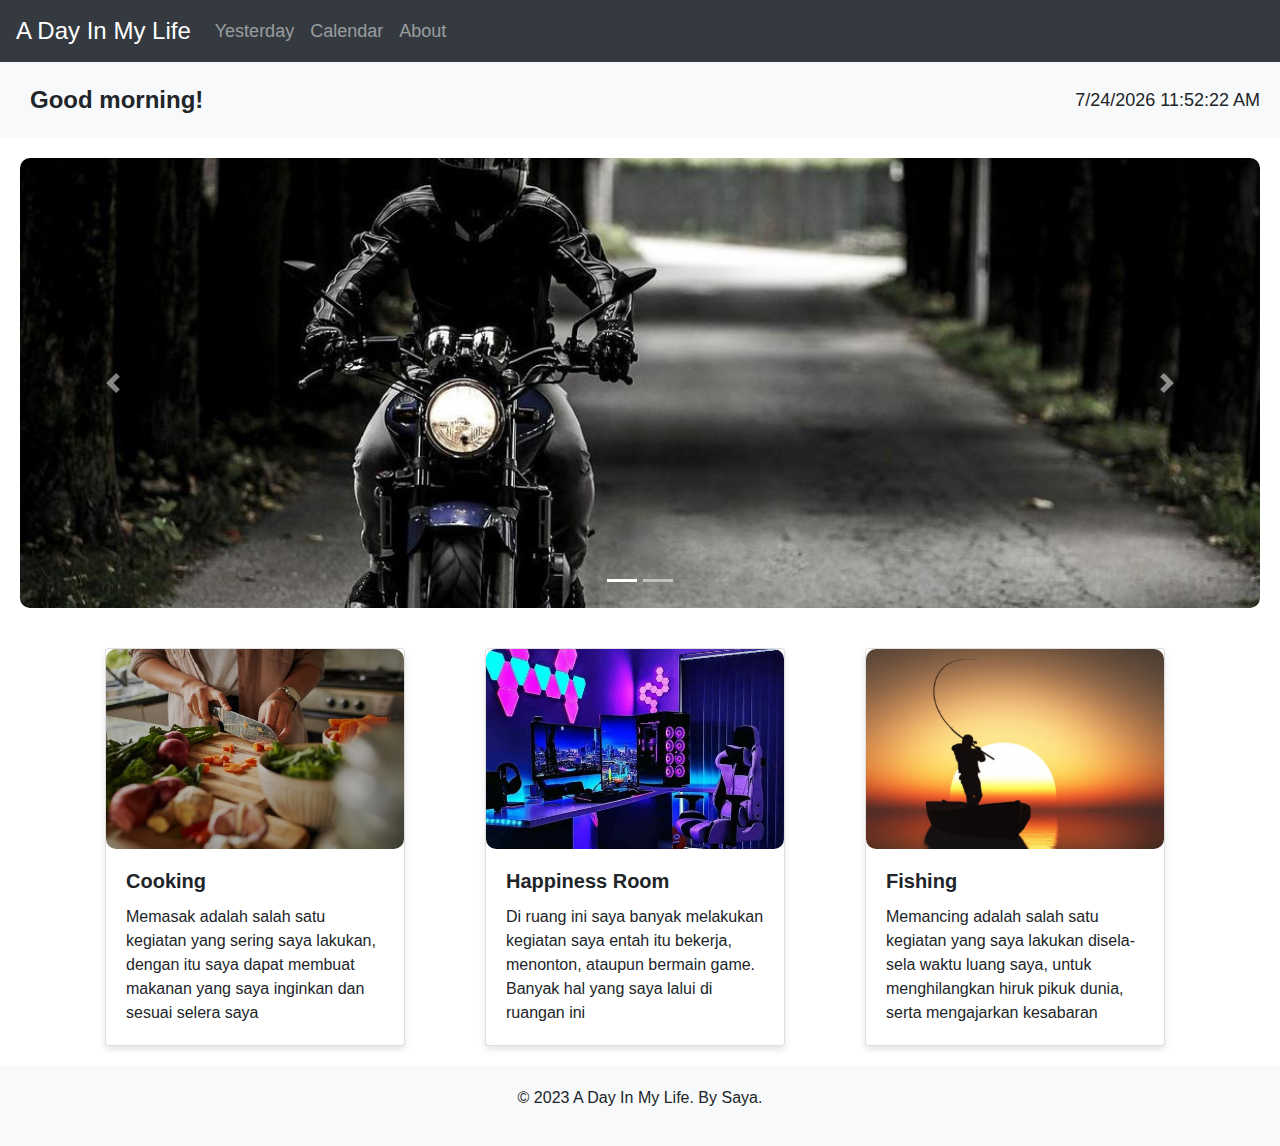
<file: index.html>
<!DOCTYPE html>
<html lang="en">

<head>
  <meta charset="UTF-8">
  <meta name="viewport" content="width=device-width, initial-scale=1.0">
  <title>A Day In My Life - Dashboard</title>
  <!-- CDN Bootstrap -->
  <link rel="stylesheet" href="https://stackpath.bootstrapcdn.com/bootstrap/4.5.0/css/bootstrap.min.css">
  
  <link rel="stylesheet" href="styles.css">
  <style>
    .card-img-top {
      width: 100%;
      height: 200px;
      object-fit: cover;
      border-radius: 10px;
    }
  </style>
</head>

<body> 
  <!-- Membuat Navbar -->
  <nav class="navbar navbar-expand-lg navbar-dark bg-dark">
    <a class="navbar-brand" href="#">A Day In My Life</a>
    <div class="collapse navbar-collapse" id="navbarNav">
      <ul class="navbar-nav">
        <li class="nav-item">
          <a class="nav-link" href="#">Yesterday</a>
        </li>
        <li class="nav-item">
          <a class="nav-link" href="#">Calendar</a>
        </li>
        <li class="nav-item">
          <a class="nav-link" href="#">About</a>
        </li>
      </ul>
    </div>
  </nav>

  <!-- Membuat Header -->
  <div class="header">
    <div class="header-left">
      <div class="greeting" id="greeting"></div>
    </div>
    <div class="header-right">
      <div class="date-time" id="date-time"></div>
    </div>
  </div>

   <!-- Membuat Carousel -->
  <div id="carouselExampleIndicators" class="carousel slide" data-ride="carousel">
    <ol class="carousel-indicators">
      <li data-target="#carouselExampleIndicators" data-slide-to="0" class="active"></li>
      <li data-target="#carouselExampleIndicators" data-slide-to="1"></li>
      
    </ol>
    <div class="carousel-inner">
      <div class="carousel-item active">
        <img src="motor.jpg" class="d-block w-100" alt="Image 1">
      </div>
      <div class="carousel-item">
        <img src="mancing.jpeg" class="d-block w-100" alt="Image 2">
      </div>
      <div class="carousel-item">
        <img src="ruang.jpg" class="d-block w-100" alt="Image 3">
      </div>
      <div class="carousel-item">
        <img src="masak.jpeg" class="d-block w-100" alt="Image 4">
      </div>
    
    </div>
    <a class="carousel-control-prev" href="#carouselExampleIndicators" role="button" data-slide="prev">
      <span class="carousel-control-prev-icon" aria-hidden="true"></span>
      <span class="sr-only">Previous</span>
    </a>
    <a class="carousel-control-next" href="#carouselExampleIndicators" role="button" data-slide="next">
      <span class="carousel-control-next-icon" aria-hidden="true"></span>
      <span class="sr-only">Next</span>
    </a>
  </div>

   <!-- Membuat Card Section -->
  <div class="container">
    <div class="row">
      <div class="col-md-4">
        <div class="card">
          <img src="masak.jpeg" class="card-img-top" alt="Card Image 1">
          <div class="card-body">
            <h5 class="card-title">Cooking</h5>
            <p class="card-text">Memasak adalah salah satu kegiatan yang sering saya lakukan, dengan itu saya dapat membuat makanan yang saya inginkan dan sesuai selera saya</p>
          </div>
        </div>
      </div>
      <div class="col-md-4">
        <div class="card">
          <img src="ruang.jpg" class="card-img-top" alt="Card Image 2">
          <div class="card-body">
            <h5 class="card-title">Happiness Room</h5>
            <p class="card-text">Di ruang ini saya banyak melakukan kegiatan saya entah itu bekerja, menonton, ataupun bermain game. Banyak hal yang saya lalui di ruangan ini</p>
          </div>
        </div>
      </div>
      <div class="col-md-4">
        <div class="card">
          <img src="mancing.jpeg" class="card-img-top" alt="Card Image 3">
          <div class="card-body">
            <h5 class="card-title">Fishing</h5>
            <p class="card-text">Memancing adalah salah satu kegiatan yang saya lakukan disela-sela waktu luang saya, untuk menghilangkan hiruk pikuk dunia, serta mengajarkan kesabaran</p>
          </div>
        </div>
      </div>
    </div>
  </div>

  <!-- Membuat Footer -->
  <footer class="footer">
    <p>&copy; 2023 A Day In My Life. By Saya.</p>
  </footer>

  <!-- JavaScript CDN Bootstrap -->
  <script src="https://code.jquery.com/jquery-3.5.1.slim.min.js"></script>
  <script src="https://cdn.jsdelivr.net/npm/@popperjs/core@2.5.4/dist/umd/popper.min.js"></script>
  <script src="https://stackpath.bootstrapcdn.com/bootstrap/4.5.0/js/bootstrap.min.js"></script>
  <script src="index.js"></script>
</body>

</html>
</file>
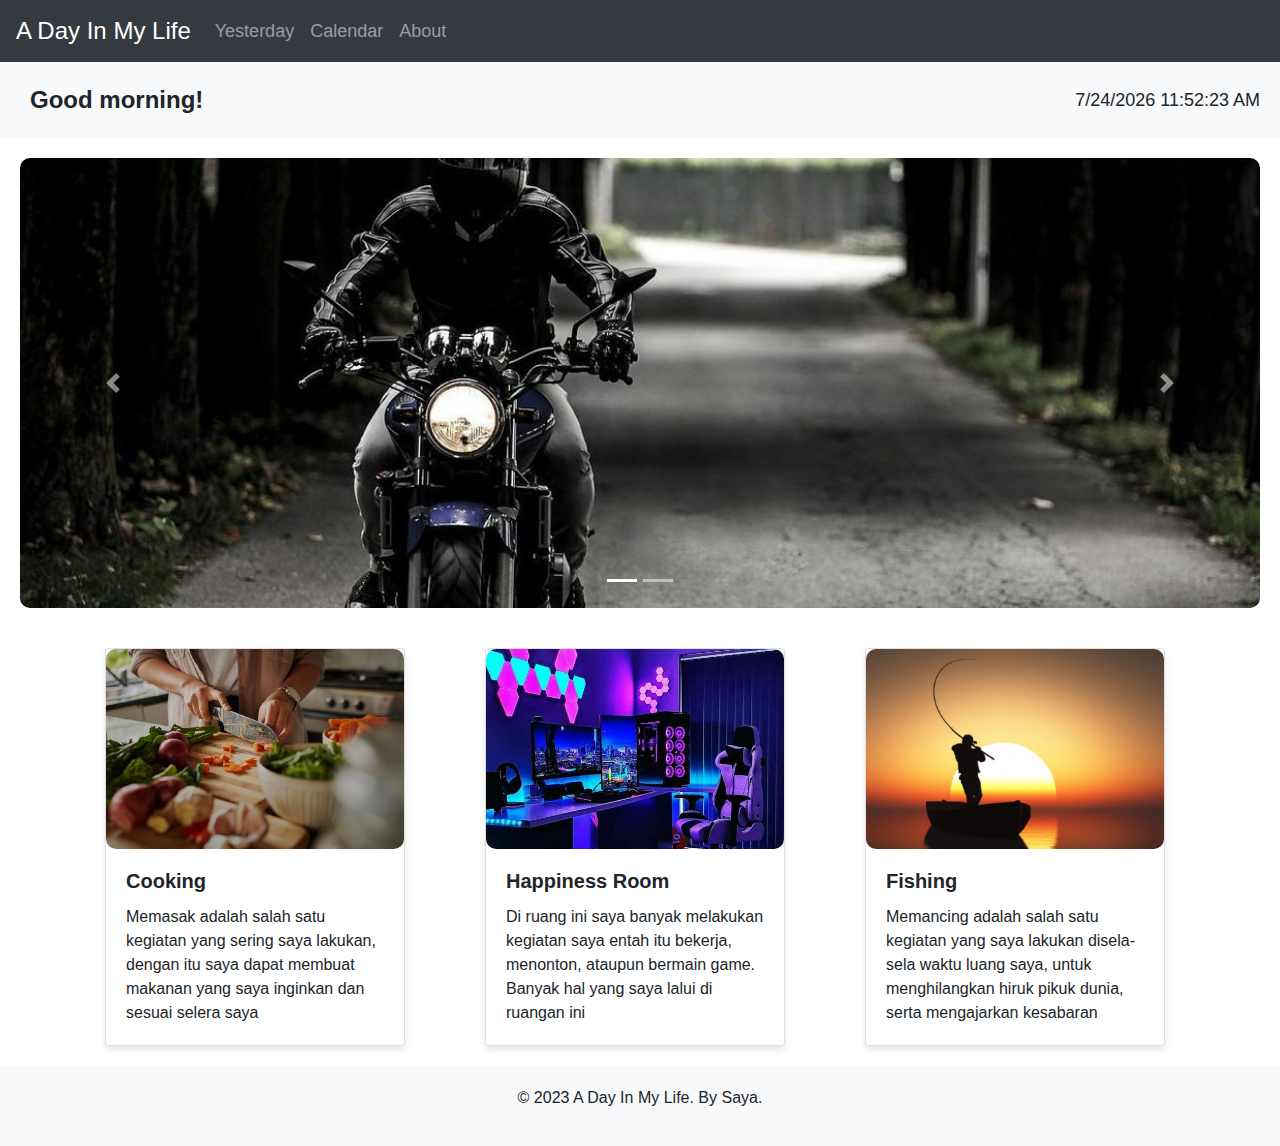
<file: script.html>
<!DOCTYPE html>
<html lang="en">

<head>
  <meta charset="UTF-8">
  <meta name="viewport" content="width=device-width, initial-scale=1.0">
  <title>A Day In My Life - Dashboard</title>
  <!-- CDN Bootstrap -->
  <link rel="stylesheet" href="https://stackpath.bootstrapcdn.com/bootstrap/4.5.0/css/bootstrap.min.css">
  
  <link rel="stylesheet" href="styles.css">
  <style>
    .card-img-top {
      width: 100%;
      height: 200px;
      object-fit: cover;
      border-radius: 10px;
    }
  </style>
</head>

<body> 
  <!-- Membuat Navbar -->
  <nav class="navbar navbar-expand-lg navbar-dark bg-dark">
    <a class="navbar-brand" href="#">A Day In My Life</a>
    <div class="collapse navbar-collapse" id="navbarNav">
      <ul class="navbar-nav">
        <li class="nav-item">
          <a class="nav-link" href="#">Yesterday</a>
        </li>
        <li class="nav-item">
          <a class="nav-link" href="#">Calendar</a>
        </li>
        <li class="nav-item">
          <a class="nav-link" href="#">About</a>
        </li>
      </ul>
    </div>
  </nav>

  <!-- Membuat Header -->
  <div class="header">
    <div class="header-left">
      <div class="greeting" id="greeting"></div>
    </div>
    <div class="header-right">
      <div class="date-time" id="date-time"></div>
    </div>
  </div>

   <!-- Membuat Carousel -->
  <div id="carouselExampleIndicators" class="carousel slide" data-ride="carousel">
    <ol class="carousel-indicators">
      <li data-target="#carouselExampleIndicators" data-slide-to="0" class="active"></li>
      <li data-target="#carouselExampleIndicators" data-slide-to="1"></li>
      
    </ol>
    <div class="carousel-inner">
      <div class="carousel-item active">
        <img src="motor.jpg" class="d-block w-100" alt="Image 1">
      </div>
      <div class="carousel-item">
        <img src="mancing.jpeg" class="d-block w-100" alt="Image 2">
      </div>
      <div class="carousel-item">
        <img src="ruang.jpg" class="d-block w-100" alt="Image 3">
      </div>
      <div class="carousel-item">
        <img src="masak.jpeg" class="d-block w-100" alt="Image 4">
      </div>
    
    </div>
    <a class="carousel-control-prev" href="#carouselExampleIndicators" role="button" data-slide="prev">
      <span class="carousel-control-prev-icon" aria-hidden="true"></span>
      <span class="sr-only">Previous</span>
    </a>
    <a class="carousel-control-next" href="#carouselExampleIndicators" role="button" data-slide="next">
      <span class="carousel-control-next-icon" aria-hidden="true"></span>
      <span class="sr-only">Next</span>
    </a>
  </div>

   <!-- Membuat Card Section -->
  <div class="container">
    <div class="row">
      <div class="col-md-4">
        <div class="card">
          <img src="masak.jpeg" class="card-img-top" alt="Card Image 1">
          <div class="card-body">
            <h5 class="card-title">Cooking</h5>
            <p class="card-text">Memasak adalah salah satu kegiatan yang sering saya lakukan, dengan itu saya dapat membuat makanan yang saya inginkan dan sesuai selera saya</p>
          </div>
        </div>
      </div>
      <div class="col-md-4">
        <div class="card">
          <img src="ruang.jpg" class="card-img-top" alt="Card Image 2">
          <div class="card-body">
            <h5 class="card-title">Happiness Room</h5>
            <p class="card-text">Di ruang ini saya banyak melakukan kegiatan saya entah itu bekerja, menonton, ataupun bermain game. Banyak hal yang saya lalui di ruangan ini</p>
          </div>
        </div>
      </div>
      <div class="col-md-4">
        <div class="card">
          <img src="mancing.jpeg" class="card-img-top" alt="Card Image 3">
          <div class="card-body">
            <h5 class="card-title">Fishing</h5>
            <p class="card-text">Memancing adalah salah satu kegiatan yang saya lakukan disela-sela waktu luang saya, untuk menghilangkan hiruk pikuk dunia, serta mengajarkan kesabaran</p>
          </div>
        </div>
      </div>
    </div>
  </div>

  <!-- Membuat Footer -->
  <footer class="footer">
    <p>&copy; 2023 A Day In My Life. By Saya.</p>
  </footer>

  <!-- JavaScript CDN Bootstrap -->
  <script src="https://code.jquery.com/jquery-3.5.1.slim.min.js"></script>
  <script src="https://cdn.jsdelivr.net/npm/@popperjs/core@2.5.4/dist/umd/popper.min.js"></script>
  <script src="https://stackpath.bootstrapcdn.com/bootstrap/4.5.0/js/bootstrap.min.js"></script>
  <script src="script.js"></script>
</body>

</html>
</file>
<file: styles.css>
/* Styling Navbar */
.navbar {
  background-color: #343a40;
  position: relative;
  z-index: 1;
}

.navbar-brand {
  color: #fff;
  font-size: 24px;
}

.nav-link {
  color: #fff;
  font-size: 18px;
}

/* Styling Header */
.header {
  display: flex;
  justify-content: space-between;
  align-items: center;
  padding: 20px;
  background-color: #f8f9fa;
  position: relative;
  z-index: 1;
}

.greeting {
  font-size: 24px;
  font-weight: bold;
  margin-left: 10px;
}

.date-time {
  font-size: 18px;
  margin-right: auto;
}

/* Styling Carousel */
.carousel {
  margin: 20px;
}

.carousel-item img {
  width: 50%;
  height: 450px;
  object-fit: cover;
  border-radius: 10px;
}

/* Styling Card */
.card {
  margin: 20px;
  width: 300px;
  box-shadow: 0 4px 6px rgba(0, 0, 0, 0.1);
}

.card-body {
  padding: 20px;
}

.card-title {
  font-size: 20px;
  font-weight: bold;
}

.card-text {
  font-size: 16px;
  margin-bottom: 20px;
}

/* Styling Footer */
.footer {
  background-color: #f8f9fa;
  padding: 20px;
  text-align: center;
}

/* Additional Styling for Card Image Top */
.card-img-top {
  width: 100%;
  height: 200px;
  object-fit: cover;
  border-radius: 10px;
}
</file>
